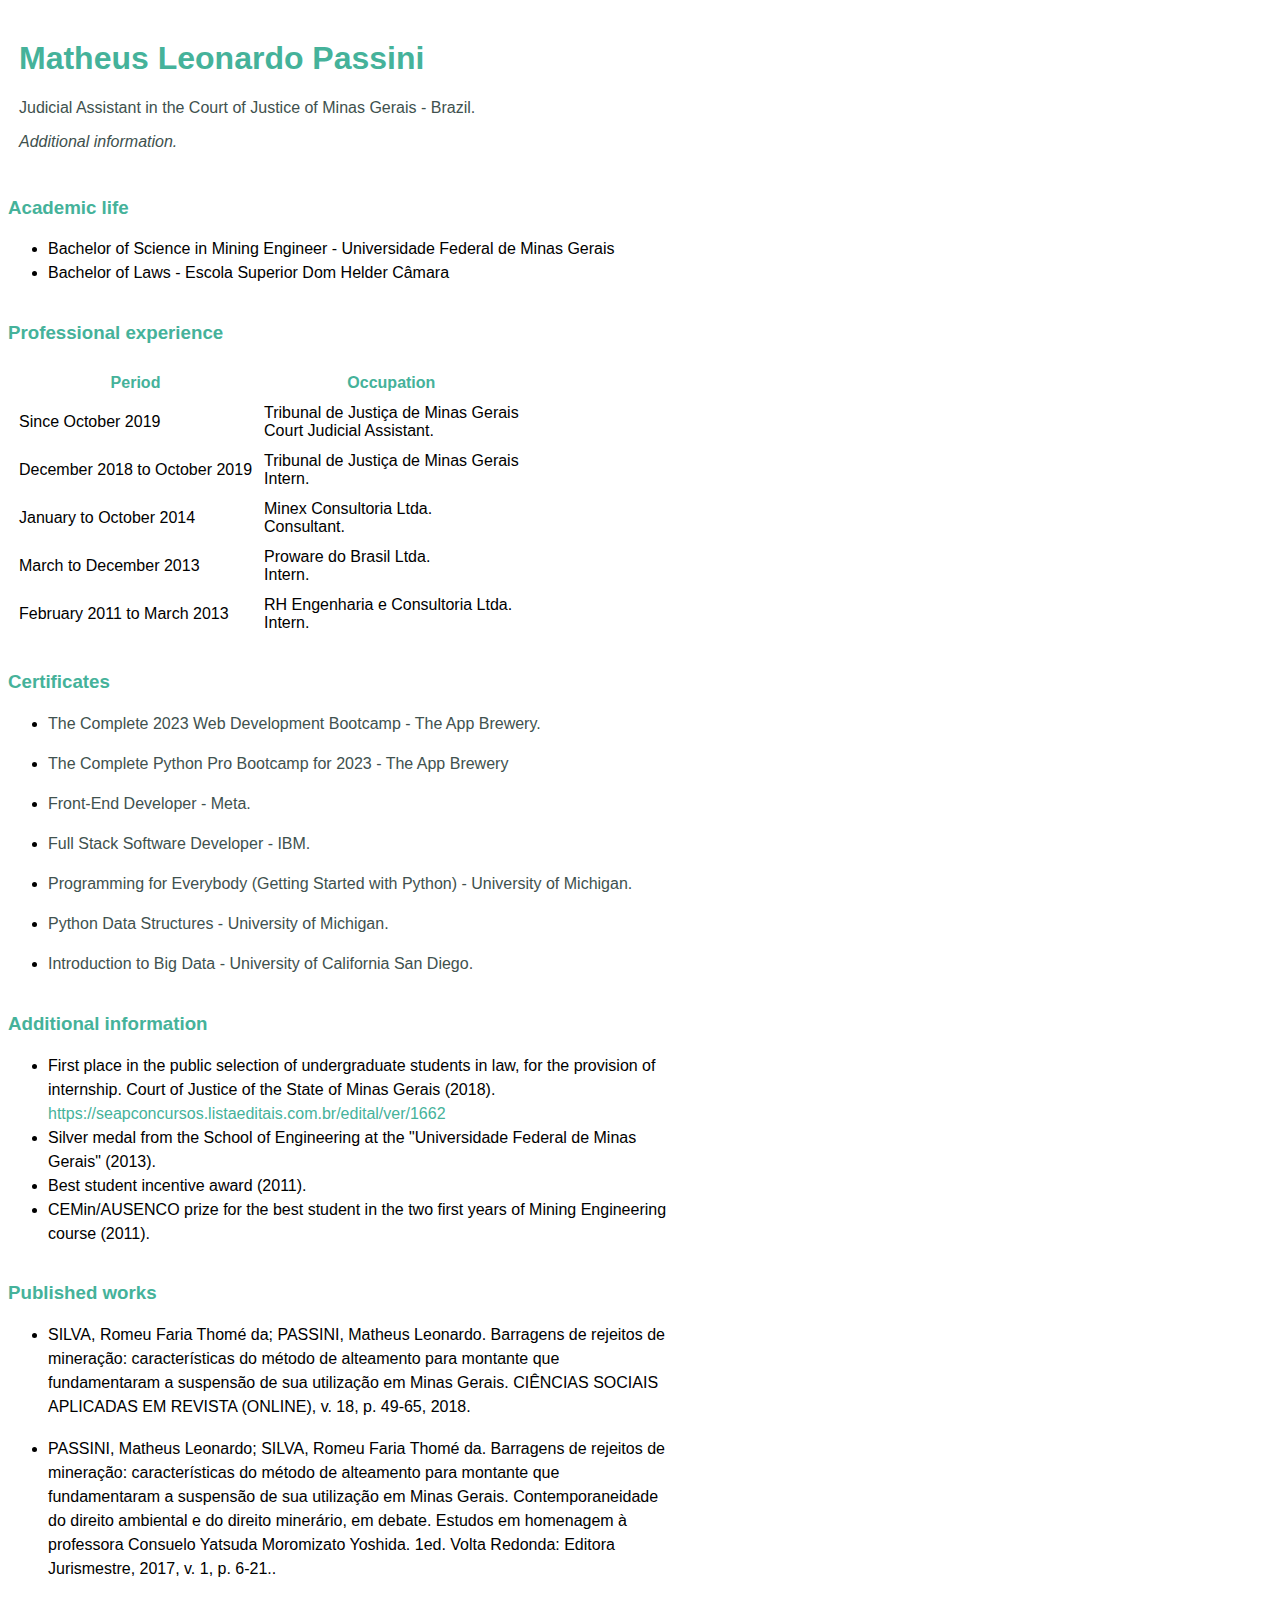
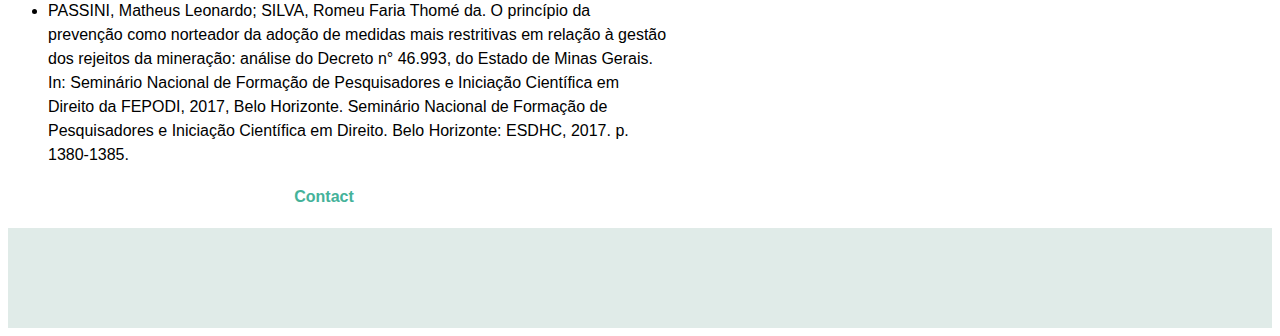
<file: index.html>
<!DOCTYPE html>

<html lang="en">
  <head>
    <meta charset="UTF-8" />
    <meta http-equiv="X-UA-Compatible" content="IE=edge" />
    <meta name="viewport" content="width=device-width, initial-scale=1.0" />
    <title>Matheus Passini Homepage</title>
    <link rel="stylesheet" href="styles.css" />
  </head>

  <body>
    <table cellspacing="10">
      <tr>
        <td>
          <h1>Matheus Leonardo Passini</h1>
          <p>
            Judicial Assistant in the Court of Justice of Minas Gerais - Brazil.
          </p>
          <a
            href="https://www.escavador.com/sobre/10820718/matheus-leonardo-passini"
            target="_blank"
            ><i><p>Additional information.</p></i></a
          >
        </td>
      </tr>
    </table>

    <h3>Academic life</h3>
    <ul>
      <li>
        Bachelor of Science in Mining Engineer - Universidade Federal de Minas
        Gerais
      </li>

      <li>Bachelor of Laws - Escola Superior Dom Helder Câmara</li>
    </ul>
    <hr />
    <h3>Professional experience</h3>
    <table cellspacing="10">
      <thead>
        <tr>
          <th class="title">Period</th>
          <th class="title">Occupation</th>
        </tr>
      </thead>

      <tr>
        <td>Since October 2019</td>
        <td>
          Tribunal de Justiça de Minas Gerais <br />
          Court Judicial Assistant.
        </td>
      </tr>
      <tr>
        <td>December 2018 to October 2019</td>
        <td>
          Tribunal de Justiça de Minas Gerais <br />
          Intern.
        </td>
      </tr>
      <tr>
        <td>January to October 2014</td>
        <td>
          Minex Consultoria Ltda.<br />
          Consultant.
        </td>
      </tr>
      <tr>
        <td>March to December 2013</td>
        <td>
          Proware do Brasil Ltda.<br />
          Intern.
        </td>
      </tr>
      <tr>
        <td>February 2011 to March 2013</td>
        <td>
          RH Engenharia e Consultoria Ltda. <br />
          Intern.
        </td>
      </tr>
    </table>
    <hr />
    <h3>Certificates</h3>
    <ul>
      <li>
        <a
          href="https://www.udemy.com/course/the-complete-web-development-bootcamp/"
          target="_blank"
          ><p>
            The Complete 2023 Web Development Bootcamp - The App Brewery.
          </p></a
        >
      </li>

      <li>
        <a href="https://www.udemy.com/course/100-days-of-code/" target="_blank"
          ><p>The Complete Python Pro Bootcamp for 2023 - The App Brewery</p></a
        >
      </li>

      <li>
        <a
          href="https://www.coursera.org/professional-certificates/meta-front-end-developer"
          target="_blank"
          ><p>Front-End Developer - Meta.</p></a
        >
      </li>

      <li>
        <a
          href="https://www.coursera.org/professional-certificates/ibm-full-stack-cloud-developer"
          target="_blank"
          ><p>Full Stack Software Developer - IBM.</p></a
        >
      </li>

      <li>
        <a href="https://www.coursera.org/learn/python" target="_blank"
          ><p>
            Programming for Everybody (Getting Started with Python) - University
            of Michigan.
          </p></a
        >
      </li>

      <li>
        <a href="https://www.coursera.org/learn/python-data" target="_blank"
          ><p>Python Data Structures - University of Michigan.</p></a
        >
      </li>

      <li>
        <a
          href="https://www.coursera.org/learn/intro-to-big-data"
          target="_blank"
          ><p>
            Introduction to Big Data - University of California San Diego.
          </p></a
        >
      </li>
    </ul>
    <hr />
    <h3>Additional information</h3>
    <ul>
      <li>
        First place in the public selection of undergraduate students in law,
        for the provision of internship. Court of Justice of the State of Minas
        Gerais (2018).
        <a
          href="https://seapconcursos.listaeditais.com.br/edital/ver/1662"
          target="_blank"
          >https://seapconcursos.listaeditais.com.br/edital/ver/1662</a
        >
      </li>
 
      <li>
        Silver medal from the School of Engineering at the "Universidade Federal
        de Minas Gerais" (2013).
      </li>

      <li>Best student incentive award (2011).</li>

      <li>
        CEMin/AUSENCO prize for the best student in the two first years of
        Mining Engineering course (2011).
      </li>
    </ul>
    <hr />
    <h3>Published works</h3>
    <ul>
      <li>
        SILVA, Romeu Faria Thomé da; PASSINI, Matheus Leonardo. Barragens de
        rejeitos de mineração: características do método de alteamento para
        montante que fundamentaram a suspensão de sua utilização em Minas
        Gerais. CIÊNCIAS SOCIAIS APLICADAS EM REVISTA (ONLINE), v. 18, p. 49-65,
        2018.
      </li>
      <br />
      <li>
        PASSINI, Matheus Leonardo; SILVA, Romeu Faria Thomé da. Barragens de
        rejeitos de mineração: características do método de alteamento para
        montante que fundamentaram a suspensão de sua utilização em Minas
        Gerais. Contemporaneidade do direito ambiental e do direito minerário,
        em debate. Estudos em homenagem à professora Consuelo Yatsuda Moromizato
        Yoshida. 1ed. Volta Redonda: Editora Jurismestre, 2017, v. 1, p. 6-21..
      </li>
      <br />
      <li>
        PASSINI, Matheus Leonardo; SILVA, Romeu Faria Thomé da. O princípio da
        prevenção como norteador da adoção de medidas mais restritivas em
        relação à gestão dos rejeitos da mineração: análise do Decreto n°
        46.993, do Estado de Minas Gerais. In: Seminário Nacional de Formação de
        Pesquisadores e Iniciação Científica em Direito da FEPODI, 2017, Belo
        Horizonte. Seminário Nacional de Formação de Pesquisadores e Iniciação
        Científica em Direito. Belo Horizonte: ESDHC, 2017. p. 1380-1385.
      </li>
    </ul>
   
    <div class="bottom">
      <h4 id="contato"><a href="contato.html">Contact</a></h4>
    </div>
    
    <div class="footer1"></div>
  </body>
</html>
</file>
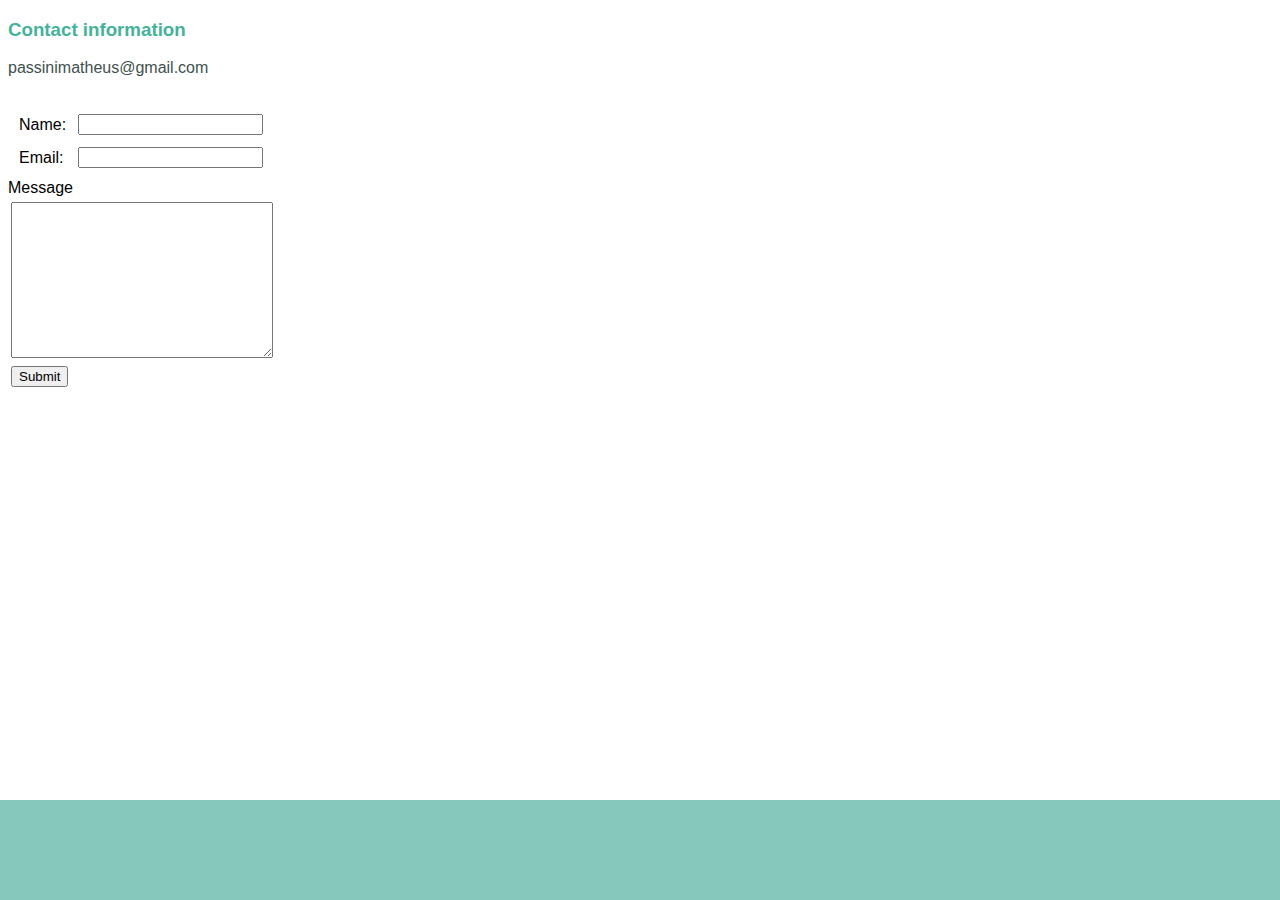
<file: contato.html>
<!DOCTYPE html>

<html lang="en">
  <head>
    <meta charset="UTF-8" />
    <meta http-equiv="X-UA-Compatible" content="IE=edge" />
    <meta name="viewport" content="width=device-width, initial-scale=1.0" />
    <title>Document</title>
    <link rel="stylesheet" href="styles.css" />
  </head>

  <body>
    <h3>Contact information</h3>
    <p>passinimatheus@gmail.com</p>
    <hr />
    <form
      action="mailto:passinimatheus@gmail.com"
      method="post"
      enctype="text/plain"
    >
      <table cellspacing="10">
        <tr>
          <td><label>Name: </label></td>
          <td><input type="text" name="Nome: " value="" /></td>
        </tr>
        <tr>
          <td><label>Email: </label></td>
          <td><input type="email" name="Email: " id="" /></td>
        </tr>
      </table>
      <table>
        <tr>
          <label>Message</label>
        </tr>
        <tr>
          <td>
            <textarea name="Mensagem: " id="" cols="30" rows="10"></textarea>
          </td>
        </tr>
        <tr>
          <td><input type="submit" /></td>
        </tr>
      </table>
    </form>
    <div class="footer2"></div>
  </body>
</html>
</file>
<file: styles.css>
/******************************** TAG SELECTOR ******************************/
a {
  color: #45b29a;
  font-family: brandon-grotesque, HelveticaNeue-Light, "Helvetica Neue Light",
    "Helvetica Neue", Helvetica, Arial, "Lucida Grande", sans-serif;
  text-decoration: none;
}
a:hover {
  color: #e4f0f0;
}
body {
  font-family: brandon-grotesque, HelveticaNeue-Light, "Helvetica Neue Light",
    "Helvetica Neue", Helvetica, Arial, "Lucida Grande", sans-serif;
}
p {
  color: #40514e;
}
/*Usado para alterar a cor do texto h3 */

h1 {
  font-family: brandon-grotesque, HelveticaNeue-Light, "Helvetica Neue Light",
    "Helvetica Neue", Helvetica, Arial, "Lucida Grande", sans-serif;
  color: #45b29a;
}

h3 {
  font-family: brandon-grotesque, HelveticaNeue-Light, "Helvetica Neue Light",
    "Helvetica Neue", Helvetica, Arial, "Lucida Grande", sans-serif;
  color: #45b29a;
}

hr {
  border-style: none;
  background-color: white;
  height: 2px;

  /*Usado para deixar a borda apenas como pontos
    border-style: none;
    border-top-style: dotted;
    border-width: 5px;
    border-color: grey;
    width: 30px;
    */
}

/*Usado para que a largura do que foi escrito seja de, no máximo, 70% da tela */
li {
  max-width: 70%;
  line-height: 1.5;
}

ul {
  max-width: 70%;
}
tr {
  max-width: 50%;
}
/******************************** CLASS SELECTOR ******************************/
.bottom {
  max-width: 50%;
  text-align: center;
}
.footer1 {
  position: relative;
  left: 0;
  bottom: 0;
  width: 100%;
  height: 100px;
  background-color: #e0ebe8;
}

.footer2 {
  position: absolute;
  left: 0;
  bottom: 0;
  width: 100%;
  height: 100px;
  background-color: #86c8bc;
}

.title {
  color: #45b29a;
}

/******************************** ID SELECTOR ******************************/

#contato {
  color: #349685;
  text-align: center;

}
</file>
